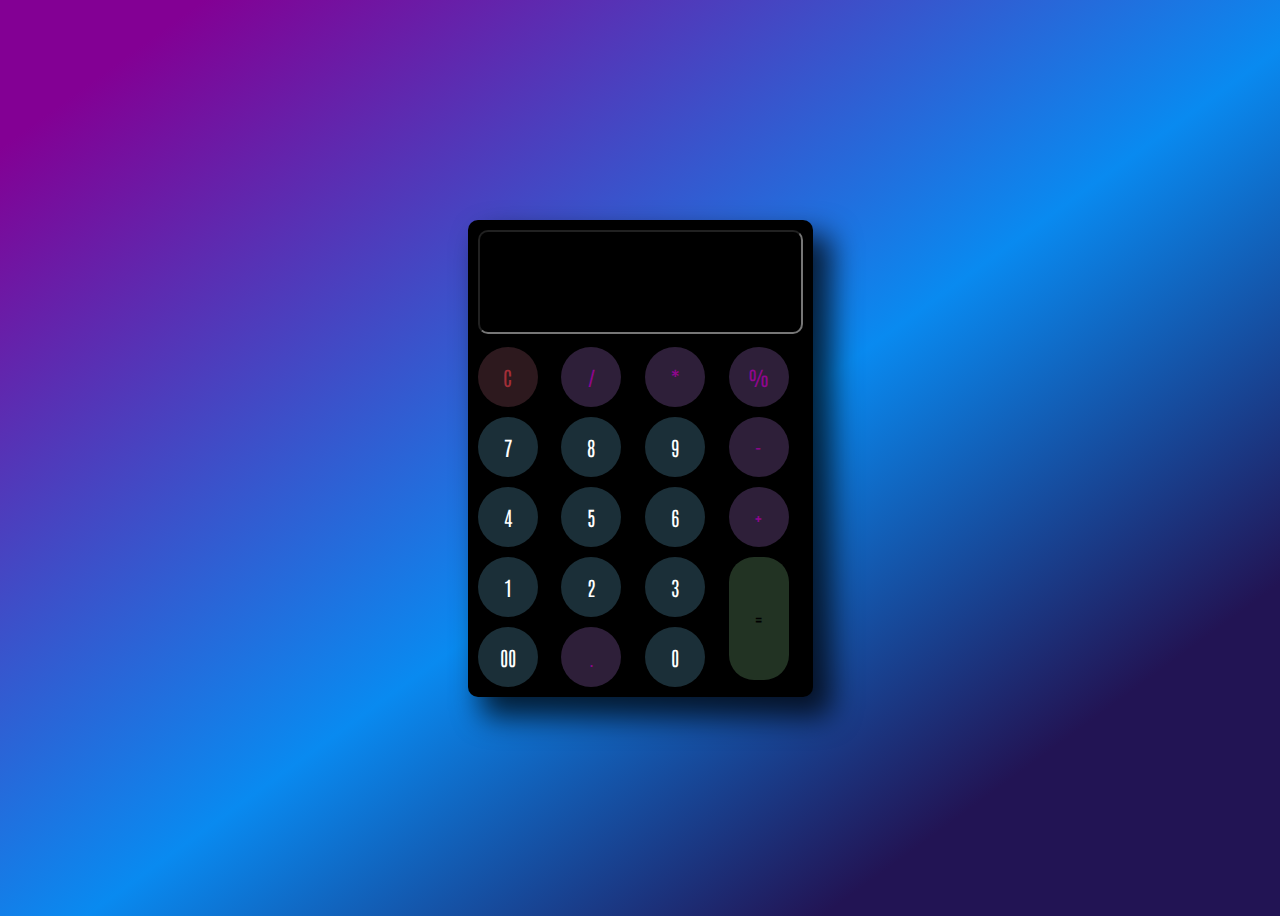
<file: index.html>
<!DOCTYPE html>
<html lang="en">

<head>
   <meta charset="UTF-8">
   <meta http-equiv="X-UA-Compatible" content="IE=edge">
   <meta name="viewport" content="width=device-width, initial-scale=1.0">

   <title>Calculator</title>

   <link rel="preconnect" href="https://fonts.googleapis.com">
   <link rel="preconnect" href="https://fonts.gstatic.com" crossorigin>
   <link href="https://fonts.googleapis.com/css2?family=Antonio&display=swap" rel="stylesheet">

   <link rel="stylesheet" href="./style.css">
</head>

<body>
   <form class="calculator" name="calc">
      <input class="value" type="text" name="txt" readonly="">
      <span class="num clear" onclick="document.calc.txt.value = ''">C</span>
      <span class="num sign" onclick="document.calc.txt.value += '/'">/</span>
      <span class="num sign" onclick="document.calc.txt.value += '*'">*</span>
      <span class="num sign" onclick="document.calc.txt.value += '%'">%</span>
      <span class="num digit" onclick="document.calc.txt.value += '7'">7</span>
      <span class="num digit" onclick="document.calc.txt.value += '8'">8</span>
      <span class="num digit" onclick="document.calc.txt.value += '9'">9</span>
      <span class="num sign" onclick="document.calc.txt.value += '-'">-</span>
      <span class="num digit" onclick="document.calc.txt.value += '4'">4</span>
      <span class="num digit" onclick="document.calc.txt.value += '5'">5</span>
      <span class="num digit" onclick="document.calc.txt.value += '6'">6</span>
      <span class="num sign" onclick="document.calc.txt.value += '+'">+</span>
      <span class="num digit" onclick="document.calc.txt.value += '1'">1</span>
      <span class="num digit" onclick="document.calc.txt.value += '2'">2</span>
      <span class="num digit" onclick="document.calc.txt.value += '3'">3</span>
      <span class="num equal" onclick="document.calc.txt.value = eval(calc.txt.value)">=</span>
      <span class="num digit" onclick="document.calc.txt.value += '00'">00</span>
      <span class="num sign" onclick="document.calc.txt.value += '.'">.</span>
      <span class="num digit" onclick="document.calc.txt.value += '0'">0</span>
   </form>
</body>

</html>
</file>
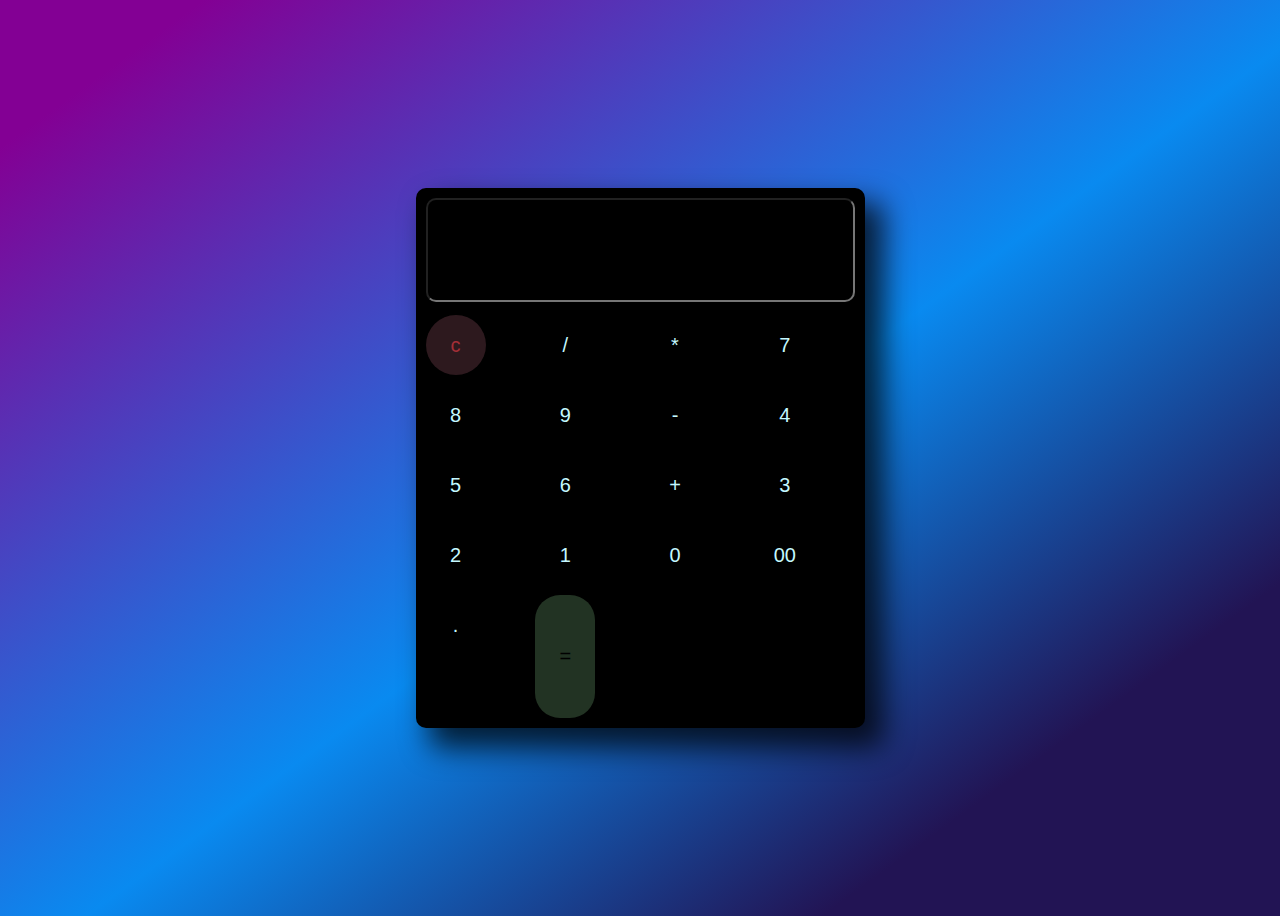
<file: calculator/index.html>
<!DOCTYPE html>
<html lang="en">

<head>
   <meta charset="UTF-8">
   <meta http-equiv="X-UA-Compatible" content="IE=edge">
   <meta name="viewport" content="width=device-width, initial-scale=1.0">

   <title>Calculator</title>

   <link rel="preconnect" href="https://fonts.googleapis.com">
   <link rel="preconnect" href="https://fonts.gstatic.com" crossorigin>
   <link href="https://fonts.googleapis.com/css2?family=Lobster&display=swap" rel="stylesheet">

   <link rel="stylesheet" href="../style.css">
</head>

<body>
   <form class="calculator" name="calc">
      <input class="value" type="text" name="txt" readonly="">
      <span class="num clear" onclick="document.calc.txt.value = ''">c</span>
      <span class="num" onclick="document.calc.txt.value += '/'">/</span>
      <span class="num" onclick="document.calc.txt.value += '*'">*</span>
      <span class="num" onclick="document.calc.txt.value += '7'">7</span>
      <span class="num" onclick="document.calc.txt.value += '8'">8</span>
      <span class="num" onclick="document.calc.txt.value += '9'">9</span>
      <span class="num" onclick="document.calc.txt.value += '-'">-</span>
      <span class="num" onclick="document.calc.txt.value += '4'">4</span>
      <span class="num" onclick="document.calc.txt.value += '5'">5</span>
      <span class="num" onclick="document.calc.txt.value += '6'">6</span>
      <span class="num plus" onclick="document.calc.txt.value += '+'">+</span>
      <span class="num" onclick="document.calc.txt.value += '3'">3</span>
      <span class="num" onclick="document.calc.txt.value += '2'">2</span>
      <span class="num" onclick="document.calc.txt.value += '1'">1</span>
      <span class="num" onclick="document.calc.txt.value += '0'">0</span>
      <span class="num" onclick="document.calc.txt.value += '00'">00</span>
      <span class="num" onclick="document.calc.txt.value += '.'">.</span>
      <span class="num equal" onclick="document.calc.txt.value = eval(calc.txt.value)">=</span>
   </form>
</body>

</html>
</file>
<file: style.css>
body * {
   margin: 0;
   padding: 0;
   font-family: 'Antonio', sans-serif;
}

body {
   display: flex;
   justify-content: center;
   align-items: center;
   min-height: 100vh;
   background: rgb(131, 0, 148);
   background: linear-gradient(144deg, rgba(131, 0, 148, 1) 8%, rgba(9, 138, 240, 1) 53%, rgba(34, 20, 84, 1) 82%);
}

.calculator {
   position: relative;
   display: grid;
   background-color: #000;
   box-shadow: 16px 17px 29px 3px rgba(0, 0, 0, 0.75);
   -webkit-box-shadow: 16px 17px 29px 3px rgba(0, 0, 0, 0.75);
   -moz-box-shadow: 16px 17px 29px 3px rgba(0, 0, 0, 0.75);
   font-size: 20px;
   border-radius: 10px;
   gap: 10px;
   padding: 10px;
}

.calculator>.value {
   grid-column: span 4;
   height: 100px;
   text-align: right;
   font-size: 33px;
   letter-spacing: 3px;
   background-color: #000;
   color: #fff;
   margin-bottom: 3px;
   border-radius: 10px;
}

.calculator>span {
   align-content: center;
   display: grid;
   width: 60px;
   height: 60px;
   text-align: center;
   color: #C4F8FF;
   border-radius: 50%;
}

.calculator .digit {
   background-color: #1b2f38;
   color: #fff;
}

.calculator .sign {
   background-color: #2e1f39;
   color: #90068e;
}

.calculator span.clear {
   background-color: #2d191e;
   color: #a32e37;
}

.calculator span.clear:hover {
   background-color: #9c6e79;
}


.calculator span.equal {
   grid-row: span 2;
   height: 123px;
   background-color: #223323;
   color: #000;
   border-radius: 25px;
}

.calculator span.equal:hover {
   background-color: #618963;
}

.calculator span:active {
   background-color: #D2F4FF;
   color: #111;
}

.digit:hover {
   background-color: #5f757f;

}

.sign:hover {
   background-color: #675871;

}
</file>
